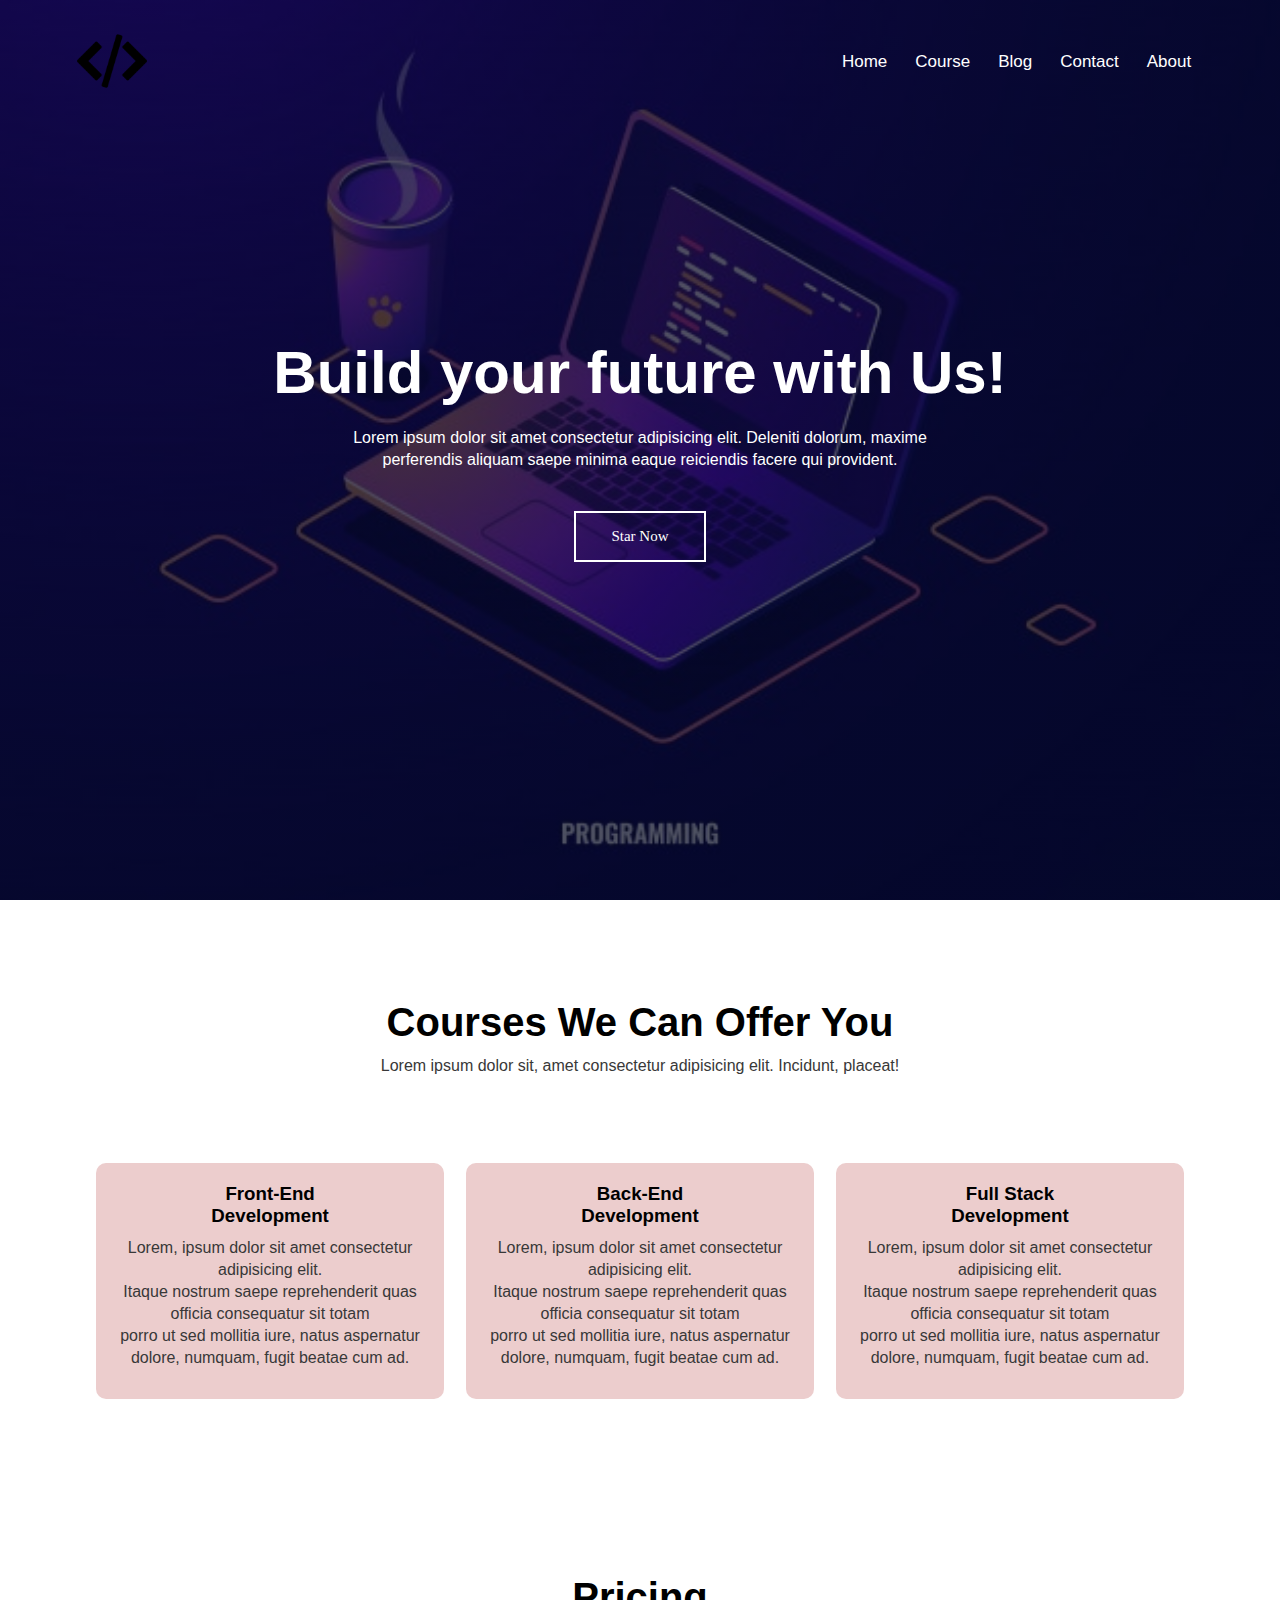
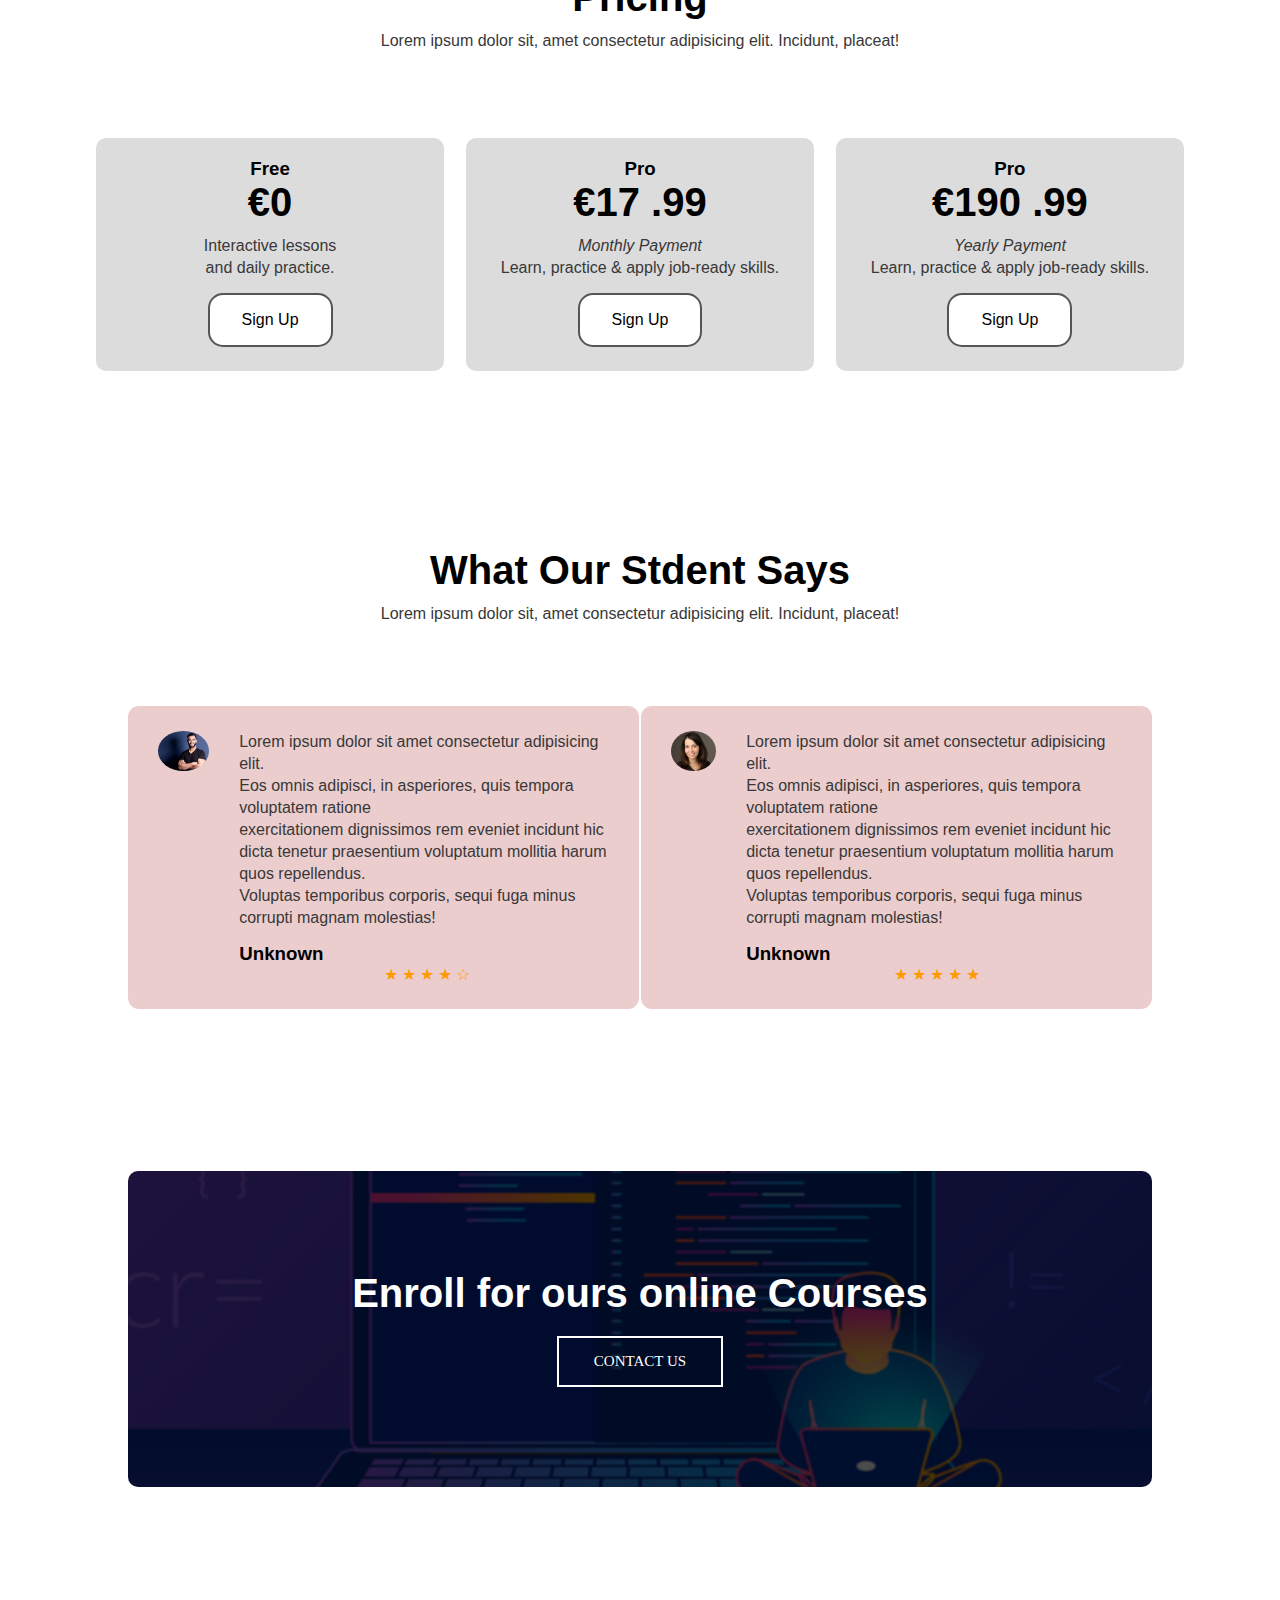
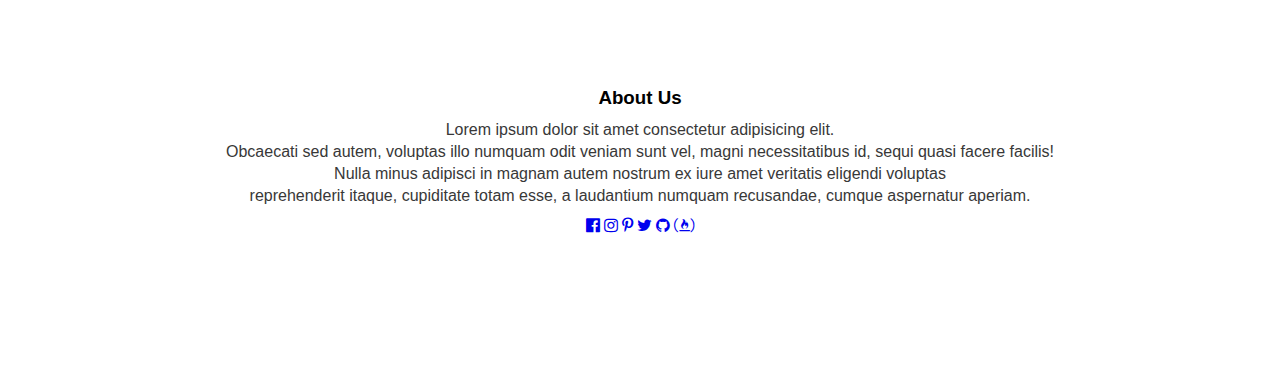
<file: index.html>
<!DOCTYPE html>
<html lang="en">
  <head>
    <meta charset="UTF-8" />
    <meta http-equiv="X-UA-Compatible" content="IE=edge" />
    <meta name="viewport" content="width=device-width, initial-scale=1.0" />
    <title>University Webseit Design</title>
    <link rel="stylesheet" href="style.css" />
    <link rel="stylesheet"
    href="https://cdnjs.cloudflare.com/ajax/libs/font-awesome/4.7.0/css/font-awesome.min.css"
/>
  </head>
  <body>
    <!--Home-->
    <section class="header">
      <nav>
        <a href="index.html"><img src="images/logo.png" alt="" /></a>
        <div class="nav-links" id="navLinks">
          <div class="nav-menu" onclick="closeMenu()">✖</div>
          <ul>
            <li><a href="#home">Home</a></li>
            <li><a href="#course">Course</a></li>
            <li><a href="#blog">Blog</a></li>
            <li><a href="#contact">Contact</a></li>
            <li><a href="#about-us">About</a></li>
          </ul>
        </div>
        <div class="nav-menu" onclick="openMenu()">☰</div>
      </nav>
      <div class="text-box">
        <h1 id="home">Build your future with Us!</h1>
        <p>
          Lorem ipsum dolor sit amet consectetur adipisicing elit. Deleniti
          dolorum, maxime <br />
          perferendis aliquam saepe minima eaque reiciendis facere qui
          provident.
        </p>
        <a href="about.html" class="visit-btn">Star Now</a>
      </div>
    </section>
    <!--Course-->
    <section class="course">
      <h1 id="course">Courses We Can Offer You</h1>
      <p>
        Lorem ipsum dolor sit, amet consectetur adipisicing elit. Incidunt,
        placeat!
      </p>
      <div class="row">
        <div class="course-column">
          <h3>Front-End</h3>
          <h3>Development</h3>
          <p>
            Lorem, ipsum dolor sit amet consectetur adipisicing elit. <br />
            Itaque nostrum saepe reprehenderit quas officia consequatur sit
            totam <br />
            porro ut sed mollitia iure, natus aspernatur dolore, numquam, fugit
            beatae cum ad.
          </p>
        </div>
        <div class="course-column">
          <h3>Back-End</h3>
          <h3>Development</h3>
          <p>
            Lorem, ipsum dolor sit amet consectetur adipisicing elit. <br />
            Itaque nostrum saepe reprehenderit quas officia consequatur sit
            totam <br />
            porro ut sed mollitia iure, natus aspernatur dolore, numquam, fugit
            beatae cum ad.
          </p>
        </div>
        <div class="course-column">
          <h3>Full Stack</h3>
          <h3>Development</h3>
          <p>
            Lorem, ipsum dolor sit amet consectetur adipisicing elit. <br />
            Itaque nostrum saepe reprehenderit quas officia consequatur sit
            totam <br />
            porro ut sed mollitia iure, natus aspernatur dolore, numquam, fugit
            beatae cum ad.
          </p>
        </div>
      </div>
    </section>

    <!--Pricing-->
    <section class="pricing">
        <h1 id="course">Pricing</h1>
        <p>
          Lorem ipsum dolor sit, amet consectetur adipisicing elit. Incidunt,
          placeat!
        </p>
        <div class="row">
          <div class="pricing-column">
            <h3>Free </h3>
            <h1>€0</h1>
            <p>
                Interactive lessons <br> and daily practice.
            </p>
            <button class="button button5"> <a href="about.html"> Sign Up</a></button>
          </div>
          <div class="pricing-column">
            <h3>Pro</h3>
            <h1>€17
                .99</h1>
            <p>
                <i> Monthly Payment</i> <br>
                Learn, practice & apply job-ready skills.
            </p>
            <button class="button button5"> <a href="about.html"> Sign Up</a></button>
          </div>
          <div class="pricing-column">
            <h3>Pro</h3>
            <h1>€190
                .99</h1>
            <p>
                <i> Yearly Payment</i> <br>
                Learn, practice & apply job-ready skills.
            </p>
            <button class="button button5"> <a href="about.html">Sign Up</a></button>
          </div>
        </div>
      </section>



    <!--Testimonials-->

    <section class="testimonials">
      <h1 id="blog">What Our Stdent Says</h1>
      <p>
        Lorem ipsum dolor sit, amet consectetur adipisicing elit. Incidunt,
        placeat!
      </p>
      <div class="row">
        <div class="testimonials-column">
          <img src="images/user 1.jpg" alt="a person" />
          <div>
            <p>
              Lorem ipsum dolor sit amet consectetur adipisicing elit. <br />
              Eos omnis adipisci, in asperiores, quis tempora voluptatem ratione
              <br />
              exercitationem dignissimos rem eveniet incidunt hic dicta tenetur
              praesentium voluptatum mollitia harum quos repellendus. <br />
              Voluptas temporibus corporis, sequi fuga minus corrupti magnam
              molestias!
            </p>
            <h3>Unknown</h3>
            <div class="star">★</div>
            <div class="star">★</div>
            <div class="star">★</div>
            <div class="star">★</div>
            <div class="star">☆</div>
          </div>
        </div>
        <div class="testimonials-column">
          <img src="images/user 2.jpg" alt="a person" />
          <div>
            <p>
              Lorem ipsum dolor sit amet consectetur adipisicing elit. <br />
              Eos omnis adipisci, in asperiores, quis tempora voluptatem ratione
              <br />
              exercitationem dignissimos rem eveniet incidunt hic dicta tenetur
              praesentium voluptatum mollitia harum quos repellendus. <br />
              Voluptas temporibus corporis, sequi fuga minus corrupti magnam
              molestias!
            </p>
            <h3>Unknown</h3>
            <div class="star">★</div>
            <div class="star">★</div>
            <div class="star">★</div>
            <div class="star">★</div>
            <div class="star">★</div>
          </div>
        </div>
      </div>
    </section>

    <!--Contact-->

    <section class="contact">
      <h1 id="contact">Enroll for ours online Courses</h1>
      <a href="about.html" class="visit-btn">CONTACT US</a>
    </section>

    <!--Footer-->
    <section class="footer">
        <h3 id="about-us">About Us</h3>
        <p>Lorem ipsum dolor sit amet consectetur adipisicing elit. <br> Obcaecati sed autem, voluptas illo numquam odit veniam sunt vel, magni necessitatibus id, sequi quasi facere facilis! <br> Nulla minus adipisci in magnam autem nostrum ex iure amet veritatis eligendi voluptas <br> reprehenderit itaque, cupiditate totam esse, a laudantium numquam recusandae, cumque aspernatur aperiam.</p>
        <div class="footer-column">
            <footer class="social-media">
                <a href="https://www.facebook.com/erman.gerdellaj" target="_blank"><i class="fa fa-facebook-official "></i></a>
                <a href="https://www.instagram.com/eri.ger_06/" target="_blank"><i class="fa fa-instagram "></i></a>
                <a href="https://www.pinterest.de/ermangerdellaj/_saved/" target="_blank"><i class="fa fa-pinterest-p "></i></a>
                <a href="https://twitter.com/eri0613" target="_blank"><i class="fa fa-twitter w3-hover-opacity"></i></a>
                <a id="profile-link" href="https://github.com/erigerdellaj" target="_blank" ><i class="fa fa-github "></i></a>
                <a id="profile-link" href="https://www.freecodecamp.org/eri_06" target="_blank"><i class="fa fa-free-code-camp "></i></a>
        </div>
    </section>
    <script src="app.js"></script>
  </body>
</html>
</file>
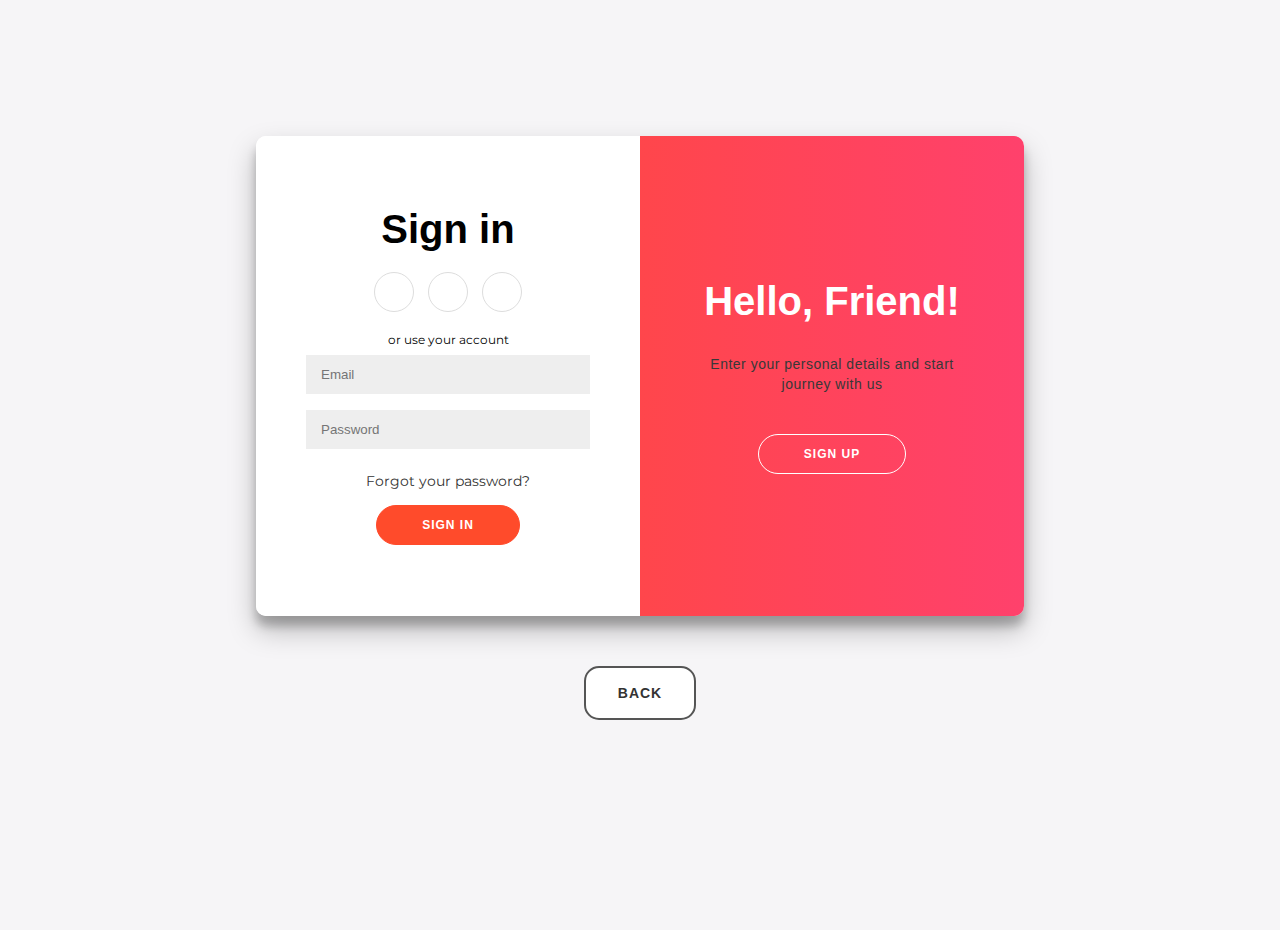
<file: about.html>
<!DOCTYPE html>
<html lang="en">
  <head>
    <meta charset="UTF-8" />
    <meta http-equiv="X-UA-Compatible" content="IE=edge" />
    <meta name="viewport" content="width=device-width, initial-scale=1.0" />
    <link rel="stylesheet" href="style.css" />
    <title>Log In/Sign Up</title>
    <style>
      @import url("https://fonts.googleapis.com/css?family=Montserrat:400,800");

      * {
        box-sizing: border-box;
      }

      body {
        background: #f6f5f7;
        display: flex;
        justify-content: center;
        align-items: center;
        flex-direction: column;
        font-family: "Montserrat", sans-serif;
        height: 100vh;
        margin: -20px 0 50px;
      }

      h1 {
        font-weight: bold;
        margin: 0;
      }

      h2 {
        text-align: center;
      }

      p {
        font-size: 14px;
        font-weight: 100;
        line-height: 20px;
        letter-spacing: 0.5px;
        margin: 20px 0 30px;
      }

      span {
        font-size: 12px;
      }

      a {
        color: #333;
        font-size: 14px;
        text-decoration: none;
        margin: 15px 0;
      }

      button {
        border-radius: 20px;
        border: 1px solid #ff4b2b;
        background-color: #ff4b2b;
        color: #ffffff;
        font-size: 12px;
        font-weight: bold;
        padding: 12px 45px;
        letter-spacing: 1px;
        text-transform: uppercase;
        transition: transform 80ms ease-in;
      }

      button:active {
        transform: scale(0.95);
      }

      button:focus {
        outline: none;
      }

      button.ghost {
        background-color: transparent;
        border-color: #ffffff;
      }

      form {
        background-color: #ffffff;
        display: flex;
        align-items: center;
        justify-content: center;
        flex-direction: column;
        padding: 0 50px;
        height: 100%;
        text-align: center;
      }

      input {
        background-color: #eee;
        border: none;
        padding: 12px 15px;
        margin: 8px 0;
        width: 100%;
      }

      .container {
        background-color: #fff;
        border-radius: 10px;
        box-shadow: 0 14px 28px rgba(0, 0, 0, 0.25),
          0 10px 10px rgba(0, 0, 0, 0.22);
        position: relative;
        overflow: hidden;
        width: 768px;
        max-width: 100%;
        min-height: 480px;
      }

      .form-container {
        position: absolute;
        top: 0;
        height: 100%;
        transition: all 0.6s ease-in-out;
      }

      .sign-in-container {
        left: 0;
        width: 50%;
        z-index: 2;
      }

      .container.right-panel-active .sign-in-container {
        transform: translateX(100%);
      }

      .sign-up-container {
        left: 0;
        width: 50%;
        opacity: 0;
        z-index: 1;
      }

      .container.right-panel-active .sign-up-container {
        transform: translateX(100%);
        opacity: 1;
        z-index: 5;
        animation: show 0.6s;
      }

      @keyframes show {
        0%,
        49.99% {
          opacity: 0;
          z-index: 1;
        }

        50%,
        100% {
          opacity: 1;
          z-index: 5;
        }
      }

      .overlay-container {
        position: absolute;
        top: 0;
        left: 50%;
        width: 50%;
        height: 100%;
        overflow: hidden;
        transition: transform 0.6s ease-in-out;
        z-index: 100;
      }

      .container.right-panel-active .overlay-container {
        transform: translateX(-100%);
      }

      .overlay {
        background: #ff416c;
        background: -webkit-linear-gradient(to right, #ff4b2b, #ff416c);
        background: linear-gradient(to right, #ff4b2b, #ff416c);
        background-repeat: no-repeat;
        background-size: cover;
        background-position: 0 0;
        color: #ffffff;
        position: relative;
        left: -100%;
        height: 100%;
        width: 200%;
        transform: translateX(0);
        transition: transform 0.6s ease-in-out;
      }

      .container.right-panel-active .overlay {
        transform: translateX(50%);
      }

      .overlay-panel {
        position: absolute;
        display: flex;
        align-items: center;
        justify-content: center;
        flex-direction: column;
        padding: 0 40px;
        text-align: center;
        top: 0;
        height: 100%;
        width: 50%;
        transform: translateX(0);
        transition: transform 0.6s ease-in-out;
      }

      .overlay-left {
        transform: translateX(-20%);
      }

      .container.right-panel-active .overlay-left {
        transform: translateX(0);
      }

      .overlay-right {
        right: 0;
        transform: translateX(0);
      }

      .container.right-panel-active .overlay-right {
        transform: translateX(20%);
      }

      .social-container {
        margin: 20px 0;
      }

      .social-container a {
        border: 1px solid #dddddd;
        border-radius: 50%;
        display: inline-flex;
        justify-content: center;
        align-items: center;
        margin: 0 5px;
        height: 40px;
        width: 40px;
      }

      footer {
        background-color: #222;
        color: #fff;
        font-size: 14px;
        bottom: 0;
        position: fixed;
        left: 0;
        right: 0;
        text-align: center;
        z-index: 999;
      }

      footer p {
        margin: 10px 0;
      }

      footer i {
        color: red;
      }

      footer a {
        color: #3c97bf;
        text-decoration: none;
      }
      .button5 {
        margin-top: 50px;
        background-color: white;
        color: black;
        border: 2px solid #555555;
      }

      .button5:hover {
        background-color: #555555;
        color: white;
      }
    </style>
  </head>
  <body>
    <div class="container" id="container">
      <div class="form-container sign-up-container">
        <form action="#">
          <h1>Create Account</h1>
          <div class="social-container">
            <a href="#" class="social"><i class="fab fa-facebook-f"></i></a>
            <a href="#" class="social"><i class="fab fa-google-plus-g"></i></a>
            <a href="#" class="social"><i class="fab fa-linkedin-in"></i></a>
          </div>
          <span>or use your email for registration</span>
          <input type="text" placeholder="Name" />
          <input type="email" placeholder="Email" />
          <input type="password" placeholder="Password" />
          <button>Sign Up</button>
        </form>
      </div>
      <div class="form-container sign-in-container">
        <form action="#">
          <h1>Sign in</h1>
          <div class="social-container">
            <a href="#" class="social"><i class="fab fa-facebook-f"></i></a>
            <a href="#" class="social"><i class="fab fa-google-plus-g"></i></a>
            <a href="#" class="social"><i class="fab fa-linkedin-in"></i></a>
          </div>
          <span>or use your account</span>
          <input type="email" placeholder="Email" />
          <input type="password" placeholder="Password" />
          <a href="#">Forgot your password?</a>
          <button>Sign In</button>
        </form>
      </div>
      <div class="overlay-container">
        <div class="overlay">
          <div class="overlay-panel overlay-left">
            <h1>Welcome Back!</h1>
            <p>
              To keep connected with us please login with your personal info
            </p>
            <button class="ghost" id="signIn">Sign In</button>
          </div>
          <div class="overlay-panel overlay-right">
            <h1>Hello, Friend!</h1>
            <p>Enter your personal details and start journey with us</p>
            <button class="ghost" id="signUp">Sign Up</button>
          </div>
        </div>
      </div>
    </div>
    <button class="button button5"><a href="index.html"> Back</a></button>
    <script src="app.js"></script>
  </body>
</html>
</file>
<file: style.css>
* {
  margin: 0;
  padding: 0;
}
.header {
  min-height: 100vh;
  width: 100%;
  background-image: linear-gradient(rgba(4, 9, 30, 0.7), rgba(4, 9, 30, 0.7)),
    url(images/banner2.jpg);
  background-position: center;
  background-size: cover;
  position: relative;
}
html {
  scroll-behavior: smooth;
}
nav {
  display: flex;
  padding: 2% 6%;
  justify-content: space-between;
  align-items: center;
}
nav img {
  width: 70px;
}
.nav-links {
  flex: 1;

  text-align: right;
}
.nav-links ul li {
  list-style: none;
  display: inline-block;
  padding: 8px 12px;
  position: relative;
}
.nav-links ul li a {
  color: #fff;
  text-decoration: none;
  font-size: 17px;
  font-family: arial;
}
.nav-links ul li::after {
  content: "";
  width: 0%;
  height: 2px;
  background: #001aff;
  display: block;
  margin: auto;
  transition: 0.3s;
}
.nav-links ul li:hover:after {
  width: 100%;
}
.text-box {
  color: #fff;
  width: 90%;
  top: 50%;
  left: 50%;
  position: absolute;
  transform: translate(-50%, -50%);
  text-align: center;
}
.text-box h1 {
  font-size: 60px;
  font-family: arial;
}
.text-box p {
  color: #fff;
  margin: 10px 0 30px;
  font-family: arial;
}
.visit-btn {
  display: inline-block;
  text-decoration: none;
  color: #fff;
  border: 2px solid #fff;
  padding: 15px 35px;
  font-size: 15px;
  background: transparent;
  position: relative;
  cursor: pointer;
}
.visit-btn:hover {
  border: 1px solid #001aff;
  background: #001aff;
  transition: 2s;
}
nav .nav-menu {
  display: none;
}
@media (max-width: 700px) {
  .text-box h1 {
    font-size: 25px;
    font-family: arial;
  }
  .nav-links ul li {
    display: block;
  }
  .nav-links {
    position: absolute;
    background: rgb(82, 82, 82);
    height: 100vh;
    width: 200px;
    top: 0;
    right: -200px;
    text-align: left;
    z-index: 2;
    transition: 0.7s;
  }
  nav .nav-menu {
    display: block;
    color: #fff;
    margin: 11px;
    font-size: 20px;
    cursor: pointer;
  }
  .nav-links ul {
    padding: 30px;
  }
}

/*------Course------*/

.course {
  width: 85%;
  margin: auto;
  text-align: center;
  padding-top: 100px;
}
h1 {
  font-family: arial;
  font-size: 40px;
  font-weight: 800;
}
p {
  color: rgb(110, 109, 109);
  font-size: 16px;
  font-family: arial;
  font-weight: 250;
  line-height: 22px;
  padding: 10px;
}
h3 {
  font-family: arial;
}
.row {
  display: flex;
  margin-top: 7%;
  justify-content: space-between;
}
.course-column {
  flex-basis: 32%;
  background: #eccdcd;
  border-radius: 10px;
  margin-bottom: 7%;
  padding: 20px 11px;
  box-sizing: border-box;
  transition: 0.6s;
}
.course-column:hover {
  box-shadow: 0 10px 20px rgba(0, 0, 0, 0.19), 0 6px 6px rgba(0, 0, 0, 0.23);
}
@media (max-width: 700px) {
  .row {
    flex-direction: column;
  }
}

/*-----pricing-----*/
.pricing {
  width: 85%;
  margin: auto;
  text-align: center;
  padding-top: 100px;
}
h1 {
  font-family: arial;
  font-size: 40px;
  font-weight: 800;
}
p {
  color: rgb(56, 56, 56);
  font-size: 16px;
  font-family: arial;
  font-weight: 250;
  line-height: 22px;
  padding: 10px;
}
h3 {
  font-family: arial;
}
.row {
  display: flex;
  margin-top: 7%;
  justify-content: space-between;
}
.pricing-column {
  flex-basis: 32%;
  background: #bdbbbb83;
  border-radius: 10px;
  margin-bottom: 7%;
  padding: 20px 11px;
  box-sizing: border-box;
  transition: 0.6s;
}
.pricing-column:hover {
  box-shadow: 0 10px 20px rgba(0, 0, 0, 0.19), 0 6px 6px rgba(0, 0, 0, 0.23);
}
@media (max-width: 700px) {
  .row {
    flex-direction: column;
  }
}
.button {
  background-color: #4caf50; /* Green */
  border: none;
  border-radius: 15px;
  color: white;
  padding: 16px 32px;
  text-align: center;
  text-decoration: none;
  display: inline-block;
  font-size: 16px;
  margin: 4px 2px;
  transition-duration: 0.4s;
  cursor: pointer;
}
.button5 {
  background-color: white;
  color: black;
  border: 2px solid #555555;
}

.button5:hover {
  background-color: #555555;
  color: white;
}
.pricing-column a {
  text-decoration: none;
  color: #000;
}
/*-----Campus-----*/
.campus {
  width: 85%;
  margin: auto;
  text-align: center;
  padding-top: 50px;
}
.campus-column {
  flex-basis: 32%;
  border-radius: 10px;
  margin-bottom: 30px;
  position: relative;
  overflow: hidden;
  display: flex;
}
.campus-column img {
  width: 100%;
}
.layer {
  background: transparent;
  height: 100%;
  width: 100%;
  position: absolute;
  top: 0;
  left: 0;
  transition: 0.6s;
}
.layer:hover {
  background: rgba(250, 0, 0, 0.438);
}
.layer h3 {
  width: 100%;
  color: #fff;
  font-size: 30px;
  font-weight: 500;
  position: absolute;
  opacity: 0;
  bottom: 0;
  left: 50%;
  transform: translateX(-50%);
  transition: 0.5s;
}
.layer:hover h3 {
  bottom: 47%;
  opacity: 1;
}

/*-----Facilities-----*/

.facilities {
  width: 80%;
  margin: auto;
  text-align: center;
  padding-top: 100px;
}
.facilities-column {
  flex-basis: 31%;
  border-radius: 10px;
  margin-bottom: 5%;
}
.facilities-column img {
  width: 100%;
  border-radius: 10px;
  transition: 0.5s;
}
.facilities-column img:hover {
  box-shadow: 0 10px 20px rgba(0, 0, 0, 0.19), 0 6px 6px rgba(0, 0, 0, 0.23);
}
.facilities-column p {
  padding: 0;
  text-align: left;
}
.facilities-column h3 {
  margin-top: 15px;
  margin-bottom: 13px;
  text-align: left;
}
/*-----testimonials-----*/

.testimonials {
  width: 80%;
  margin: auto;
  text-align: center;
  padding-top: 100px;
}
.testimonials-column {
  flex-basis: 45%;
  border-radius: 11px;
  margin-bottom: 6%;
  text-align: center;
  background: #eccdcd;
  padding: 25px;
  cursor: pointer;
  display: flex;
  transition: 0.5s;
}
.testimonials-column:hover {
  box-shadow: 0 10px 20px rgba(0, 0, 0, 0.19), 0 6px 6px rgba(0, 0, 0, 0.23);
}
.testimonials-column img {
  height: 40px;
  margin-left: 5px;
  margin-right: 30px;
  border-radius: 50%;
}
.testimonials-column p {
  padding: 0;
  text-align: left;
}
.testimonials-column h3 {
  margin-top: 14px;
  text-align: left;
}
.testimonials-column .star {
  display: inline-block;
  color: #ff9900;
}
@media (max-width) {
  .testimonials-column img {
    margin-left: px;
    margin-right: 15px;
  }
}

/*-----contact-----*/

.contact {
  margin: 100px auto;
  width: 80%;
  background-image: linear-gradient(rgba(0, 0, 0, 0.7), rgba(0, 0, 0, 0.7)),
    url(images/Best-Code-and-Text-Editors.png);
  background-position: center;
  background-size: cover;
  border-radius: 10px;
  text-align: center;
  padding: 100px 0;
}
.contact h1 {
  color: #fff;
  margin-bottom: 20px;
  padding: 0;
}
@media (max-width: 700px) {
  .contact h1 {
    font-size: 24px;
  }
}

/*-----footer-----*/
.footer {
  width: 80%;
  margin: auto;
  text-align: center;
  padding-top: 100px;
  margin-bottom: 40px;
}
.footer-column {
  flex-basis: 31%;
  border-radius: 10px;
  margin-bottom: 15%;
}
</file>
